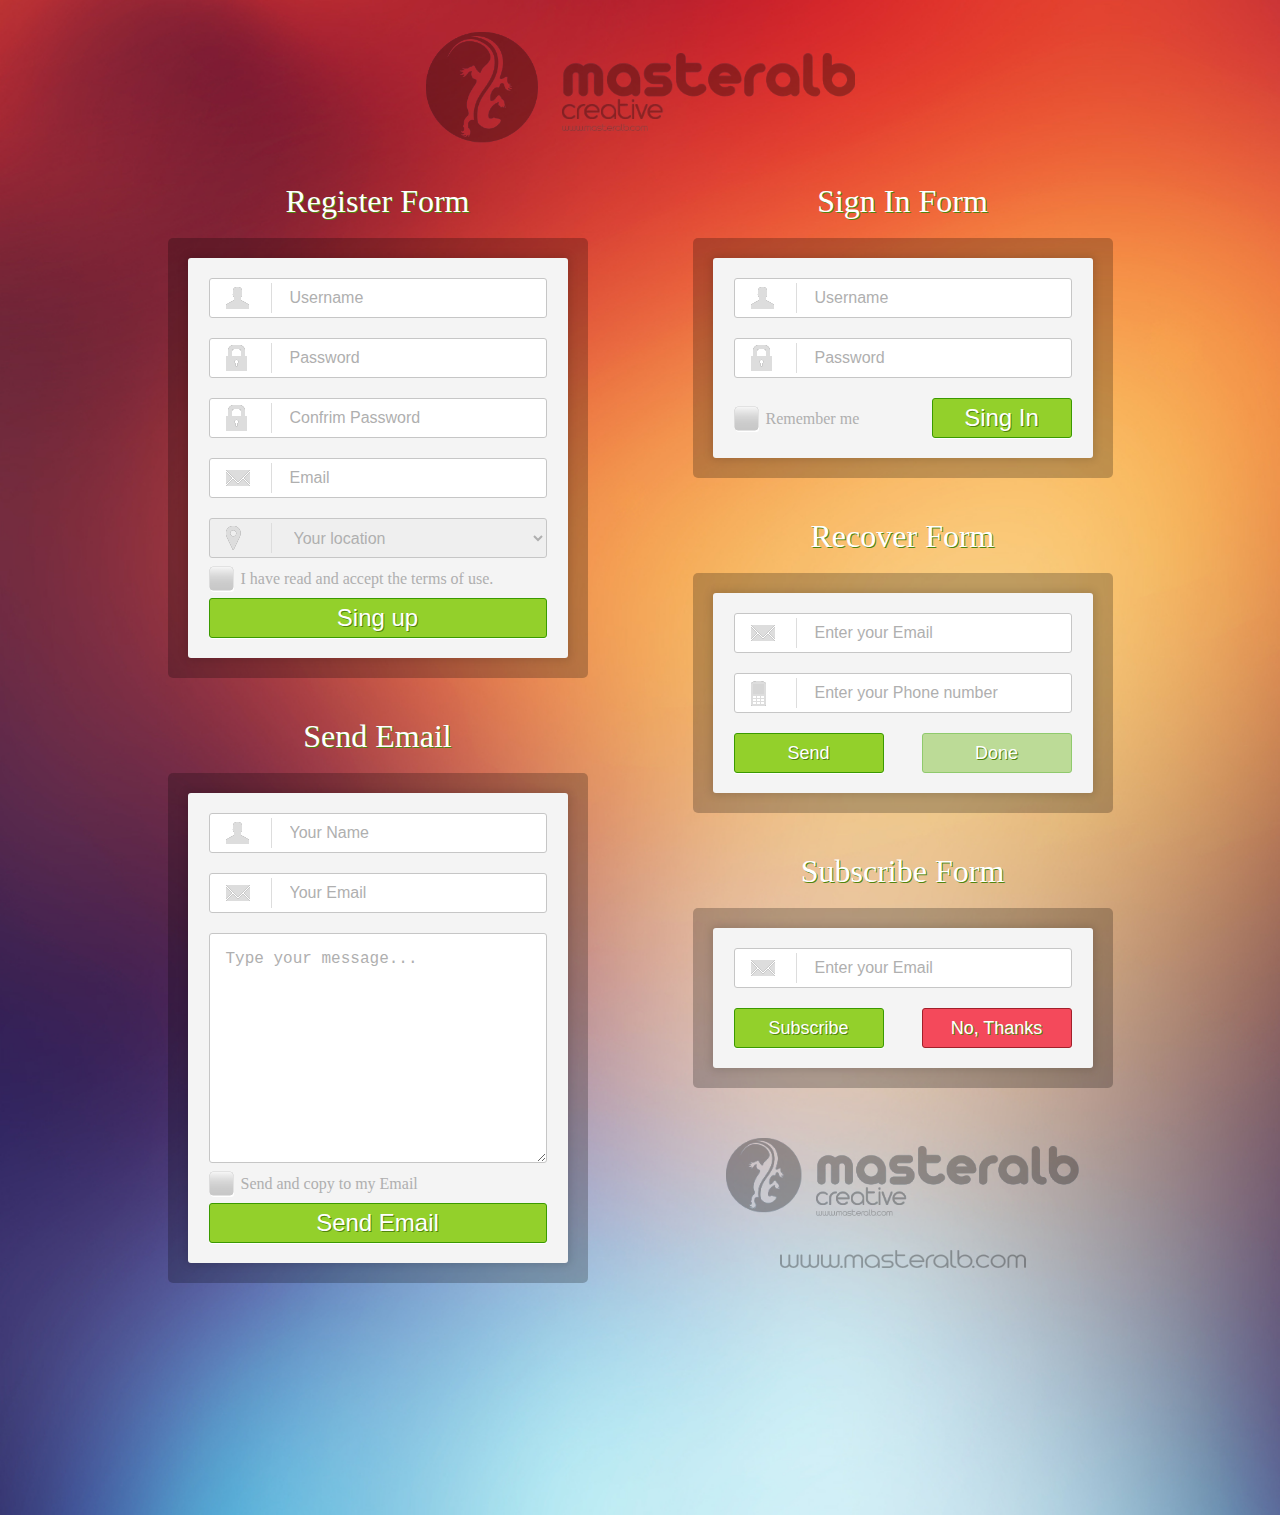
<file: index.html>
<!DOCTYPE html>
<html lang="en">
<head>
	<meta charset="UTF-8">
	<meta name="viewport" content="width=device-width, initial-scale=1.0">
	<title>Weekly dev challenge 1</title>
	<link rel="stylesheet" href="css/style.css">
	<link rel="stylesheet" href="font/font.css">
</head>
<body>
	<header class="header"><img src="img/logou.svg" alt="masteralb logo"></header>
	<div class="container">
		<!-- --------------------Register form--------------------- -->
		<section class="firstcol">
			<header class="formheader boldtext">Register Form</header>
			<div class="shadow">
				<form action="post">
					<input type="text" name="username" class="field" placeholder="Username">
					<input type="password" name="password" class="field" placeholder="Password">
					<input type="password" name="confrim-password" class="field" placeholder="Confrim Password">
					<input type="email" name="email" class="field" placeholder="Email">
					<select placeholder="Your location" name="location" id="" class="field">
						<option value="loc">Your location</option>
						<option value="austria">Austria</option>
						<option value="bulgaria">Bulgaria</option>
						<option value="croatia">Croatia</option>
						<option value="france">France</option>
						<option value="spain">Spain</option>
					</select>
					<div class="inputs checklabel">
						<input type="checkbox" name="terms" id="terms">
						<label for="terms">I have read and accept the terms of use.</label>
					</div>
					<input type="submit" value="Sing up" class="longbutton boldtext sendbutton">
				</form>
			</div>
		</section>
		<!-- ---------------------Send Email----------------------- -->
		<section class="firstcol">
			<header class="formheader boldtext">Send Email</header>
			<div class="shadow">
				<form action="post">
					<input type="text" name="username" class="field" placeholder="Your Name">
					<input type="email" name="email" class="field" placeholder="Your Email">
					<textarea name="message" id="" placeholder="Type your message..."></textarea>
					<div class="inputs checklabel"><input type="checkbox" id="sendcopy"><label for="sendcopy">Send and copy to my Email</label></div>
					<input type="submit" value="Send Email" class="longbutton boldtext sendbutton">
				</form>
			</div>
		</section>
		<!-- --------------------Sing in Form---------------------- -->
		<section class="seccol">
			<header class="formheader boldtext">Sign In Form</header>
			<div class="shadow">
				<form action="">
					<input type="text" name="username" class="field" placeholder="Username">
					<input type="password" name="password" class="field" placeholder="Password">
					<div class="inputs">
						<div class="checklabel"><input type="checkbox" name="remember" id="remember"><label for="remember">Remember me</label></div>
						<input type="submit" value="Sing In" class="boldtext sendbutton">
					</div>
				</form>
			</div>
		</section>
		<!-- ---------------------Recover Form--------------------- -->
		<section class="seccol">
			<header class="formheader boldtext">Recover Form</header>
			<div class="shadow">
				<form action="">
					<input type="email" name="email" class="field" placeholder="Enter your Email">
					<input type="text" name="phone" class="field" placeholder="Enter your Phone number">
					<div class="inputs">
					<input type="submit" value="Send" class="lbuttons boldtext sendbutton">
					<input type="button" value="Done" class="lbuttons boldtext donebutton">
					</div>
				</form>
			</div>
		</section>
		<!-- --------------------Sucscribe Form-------------------- -->
		<section class="seccol">
			<header class="formheader boldtext">Subscribe Form</header>
			<div class="shadow">
				<form action="">
					<input type="email" name="email" class="field" placeholder="Enter your Email">
					<div class="inputs"><input type="submit" value="Subscribe" class="lbuttons boldtext sendbutton"><input type="button" value="No, Thanks" class="lbuttons boldtext redbutton"></div>
				</form>
			</div>
		</section>
		<!-- ---------------------Footer---------------------- -->
		<footer class="footer"><img src="img/logod.svg" alt="masteralb logo"></footer>
	</div>
</html>
</file>
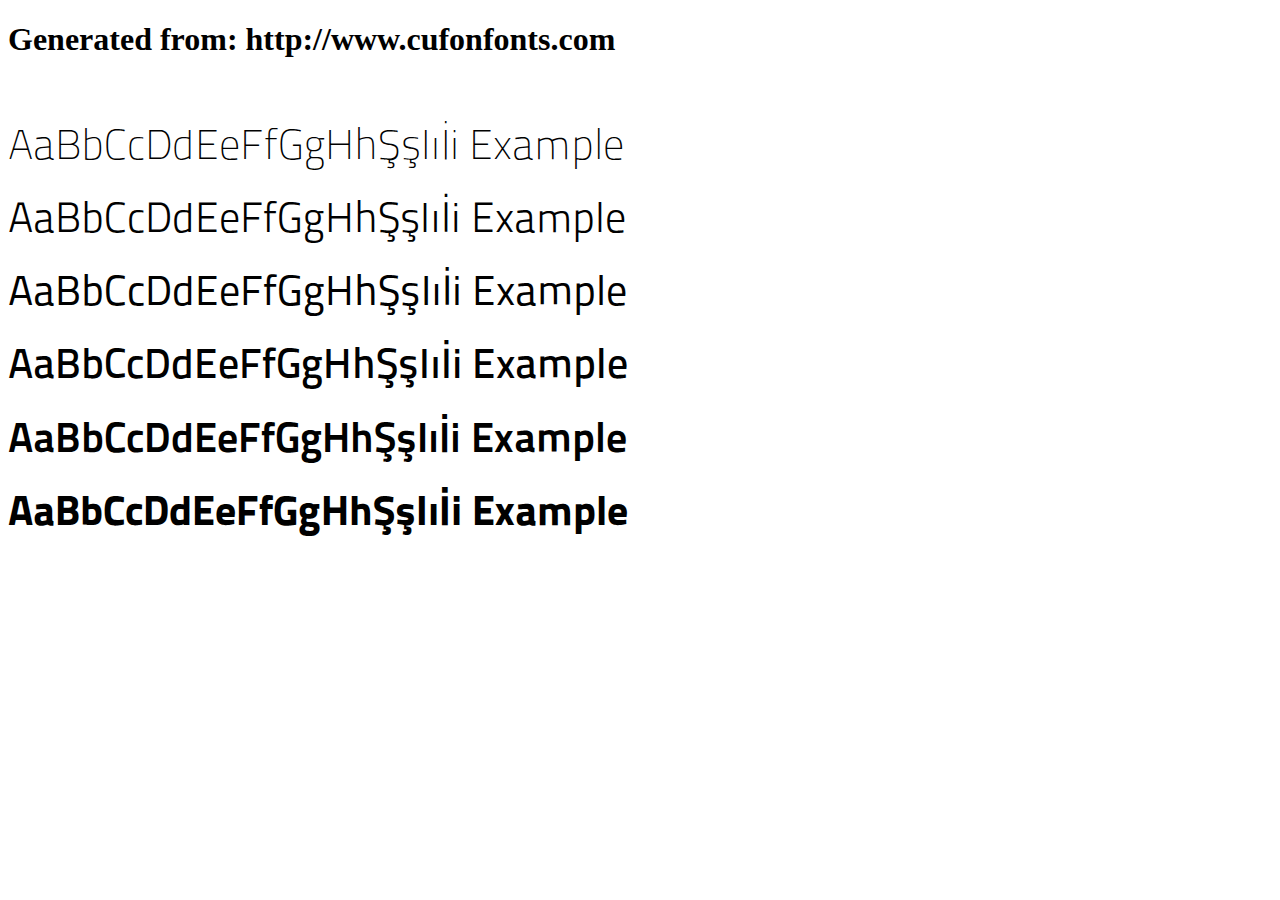
<file: font/example.html>
<!DOCTYPE html>
<html xmlns="http://www.w3.org/1999/xhtml">
<head>
    <meta http-equiv="Content-Type" content="text/html; charset=utf-8"/>
    <link rel="stylesheet" type="text/css"
          href="font.css"/>
</head>

<body>

<h1>Generated from: http://www.cufonfonts.com</h1><br/>
<h1 style="font-family:'TitilliumText22L-Thin';font-weight:normal;font-size:42px">AaBbCcDdEeFfGgHhŞşIıİi Example</h1>
<h1 style="font-family:'TitilliumText22L-Light';font-weight:normal;font-size:42px">AaBbCcDdEeFfGgHhŞşIıİi Example</h1>
<h1 style="font-family:'TitilliumText22L-Regular';font-weight:normal;font-size:42px">AaBbCcDdEeFfGgHhŞşIıİi Example</h1>
<h1 style="font-family:'TitilliumText22L-Medium';font-weight:normal;font-size:42px">AaBbCcDdEeFfGgHhŞşIıİi Example</h1>
<h1 style="font-family:'TitilliumText22L-Bold';font-weight:normal;font-size:42px">AaBbCcDdEeFfGgHhŞşIıİi Example</h1>
<h1 style="font-family:'TitilliumText22L-XBold';font-weight:normal;font-size:42px">AaBbCcDdEeFfGgHhŞşIıİi Example</h1>


</body>
</html>
</file>
<file: css/style.css>
body
{
	font-family: TitilliumText22L;
	font-size: 16px;
	padding: 0;
	margin: 0;
	background-image: url(../img/back.jpg);
	background-repeat: no-repeat;
	background-size: cover;

}
.header
{	
	margin: 2rem 0 0 0;
	display: flex;
	justify-content: center;
	padding: 0;
}
.header>img, .footer>img
{
	opacity: 0.3;
}
.container
{
	display: flex;
	flex-flow: column wrap;
	align-items: center;
	width: 65.625rem;
	height: 85.75rem;
	padding: 0 4.25rem;
	margin-left: auto;
	margin-right: auto;
}
section
{
	width: 26.25rem;
	margin-top: 1.375rem;
}
.formheader
{
	width: 100%;
	font-size: 2rem;
	margin: 1.125rem 0;
}
.boldtext
{
	text-align: center;
	font-weight: 500;
	color: #fff;
	text-shadow: 1px 1px 0px #51850e;
}
.shadow
{
	
	border-radius: 5px;
	background-color: rgba(0, 0, 0, 0.23);
	padding: 1.25rem;
	-webkit-box-sizing: border-box;
	-moz-box-sizing: border-box;
	box-sizing: border-box;
}
form
{
	display: flex;
	flex-flow: column nowrap;
	align-items: center;
	border-radius: 3px;
	background-color:  #f4f4f4;
	box-shadow: 0px 0px 8.6px 1.4px rgba(0, 0, 0, 0.13);

}
input, textarea, select
{
	box-sizing: border-box;
	font-size: 1rem;
	width: 21.125rem;
	height: 2.5rem;
	padding: 0;
	border-radius: 3px;
	border-style: solid;
	border-width: 1px;
	border-color:  #c6c6c6;
	margin-top: 1.25rem;
}
textarea
{
	padding: 1rem;
}
.inputs
{
	width: 21.125rem;
	display: flex;
	flex-flow: row nowrap;
	justify-content: space-between;
	align-items: center;
}
.checklabel
{
	display: flex;
	align-items: center;
	justify-content: flex-start;
}

select:focus>option[value="loc"]
{
	display: none;
}
input[type="checkbox"]
{
	opacity: 0;
	width: 0;
	margin: 0;
}
input:checked + label
 {
 	background: url(../img/checked.svg) no-repeat;
 	background-position: 0 center;
 }
textarea
{
	height: 14.375rem;
}
label
{
	color:  #afafaf;
	font-size: 1rem;
	font-weight: 300;
	line-height: 27px;
 	display: inline-block;
 	background: url("../img/checkbox.svg") no-repeat;
 	background-position: 0 center;
 	padding-left: 2rem;
	cursor: pointer;
}
input.longbutton
{
	margin-top: 0;
	margin-bottom: 1.25rem;
	font-size: 1.5rem;

}
.sendbutton
{
	border-color:  #3b9a00;
	background-color:  #93d02b;
	box-shadow: 0px 1px 0px 0px #ffffff;
	cursor: pointer;
}
.donebutton
{
	border-color:  #90ca6d;
	background-color:  #bcdb97;
}
.redbutton
{
	border-color:  #a2202a;
	background-color:  #f4495b;
	cursor: pointer;
}
label[for="remember"]
{
	white-space: nowrap;
}
input[value="Sing In"]
{
	width: 8.75rem;
	margin: 1.25rem 0;
	font-size: 1.5rem;
}
input.lbuttons
{
	width: 9.375rem;
	margin-bottom: 1.25rem;
	font-size: 1.125rem;
}
.footer
{
	margin-top: 3.125rem;
}
.field
{
	background-repeat: no-repeat;
	background-position: 1rem center, 3.75rem center;
	color:  #afafaf;
	font-size: 1rem;
	font-weight: 300;
	padding: 0 1rem 0 5rem;
}
input[name="username"] 
{
	background-image: url(../img/user.svg), url(../img/line.svg);
}
input[type="password"]
{
	background-image: url(../img/pass.svg), url(../img/line.svg);
}
input[name="email"]
{
	background-image: url(../img/email.svg), url(../img/line.svg);
}
input[name="phone"]
{
	background-image: url(../img/phone.svg), url(../img/line.svg);
}
select
{
	background-image: url(../img/location.svg), url(../img/line.svg);
}
*::placeholder
{
	color:  #afafaf;
	font-size: 1rem;
	font-weight: 300;
}
@media screen and (max-width: 1150px)
{
	.container
	{
		height: 100%;
		width: 100%;
		padding: 0;
	}
	.footer
	{
		margin-bottom: 2rem;
	}
}
@media screen and (max-width: 440px)
{
	section
	{
		width: 100%;
	}
	.inputs, .field, textarea, .longbutton, img
	{
		width: 100%;
	}
	form
	{
		padding: 0.5rem;
	}
	.header
	{
		margin: 0.1rem;
	}
}
</file>
<file: font/font.css>
/* #### Generated By: http://www.cufonfonts.com #### */

@font-face {
font-family: 'TitilliumText22L-Thin';
font-style: normal;
font-weight: normal;
src: local('TitilliumText22L-Thin'), url('TitilliumText22L001.woff') format('woff');
}


@font-face {
font-family: 'TitilliumText22L-Light';
font-style: normal;
font-weight: normal;
src: local('TitilliumText22L-Light'), url('TitilliumText22L002.woff') format('woff');
}


@font-face {
font-family: 'TitilliumText22L-Regular';
font-style: normal;
font-weight: normal;
src: local('TitilliumText22L-Regular'), url('TitilliumText22L003.woff') format('woff');
}


@font-face {
font-family: 'TitilliumText22L-Medium';
font-style: normal;
font-weight: normal;
src: local('TitilliumText22L-Medium'), url('TitilliumText22L004.woff') format('woff');
}


@font-face {
font-family: 'TitilliumText22L-Bold';
font-style: normal;
font-weight: normal;
src: local('TitilliumText22L-Bold'), url('TitilliumText22L005.woff') format('woff');
}


@font-face {
font-family: 'TitilliumText22L-XBold';
font-style: normal;
font-weight: normal;
src: local('TitilliumText22L-XBold'), url('TitilliumText22L006.woff') format('woff');
}
</file>
